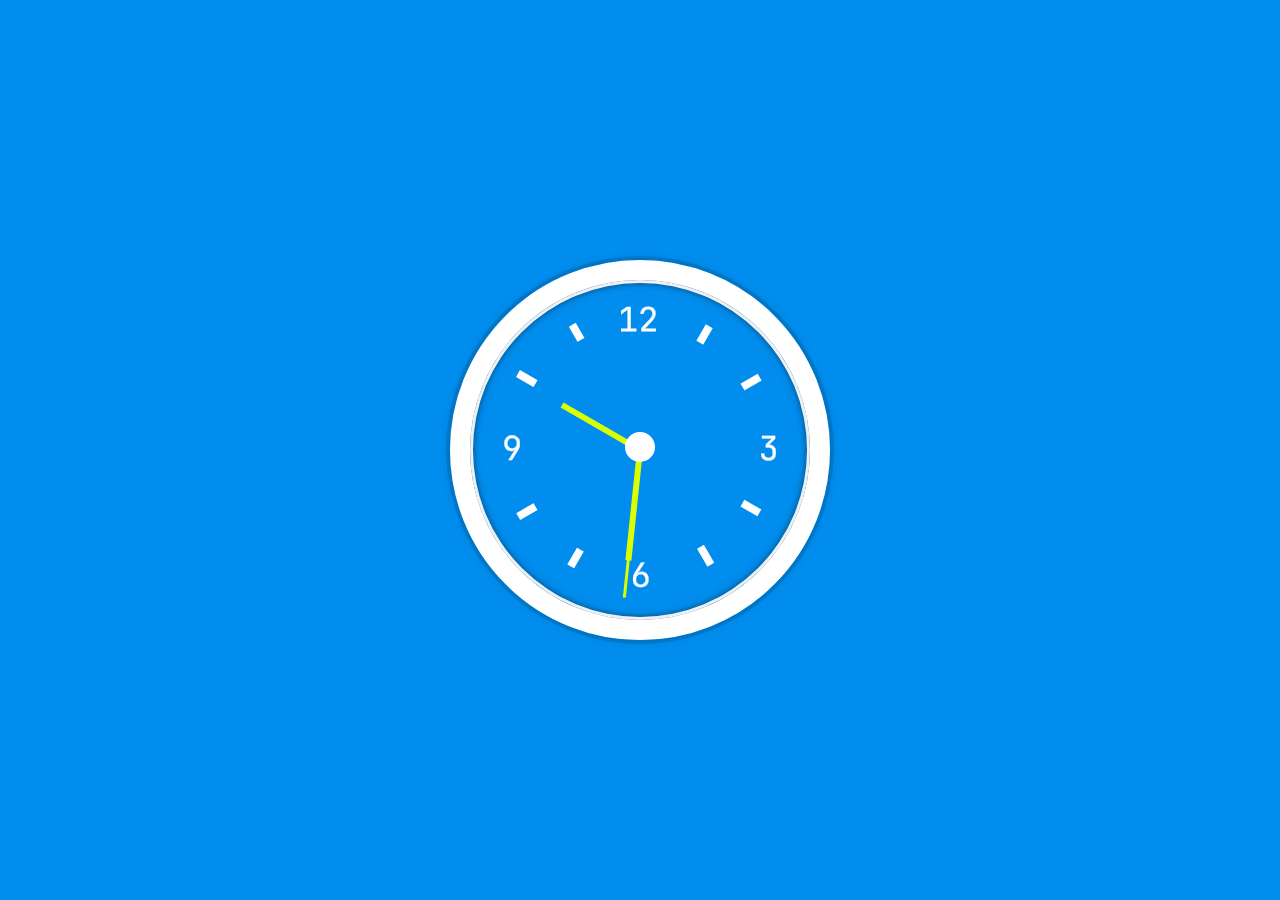
<file: index.html>
<!DOCTYPE html>
<html lang="en">
<head>
  <meta charset="UTF-8">
  <title>JS + CSS Clock</title>
  <link rel="icon" href="https://fav.farm/🔥" />
  <link rel="stylesheet" href="main.css">
</head>
<body>
    <div class="clock">
        <div class="clock-face">
            <div class="hand hour-hand"></div>
            <div class="hand min-hand"></div>
            <div class="hand second-hand"></div>
            <div class="blackdot"></div>
        </div>
    </div>
</body>
<script src="1.js"></script>
</html>
</file>
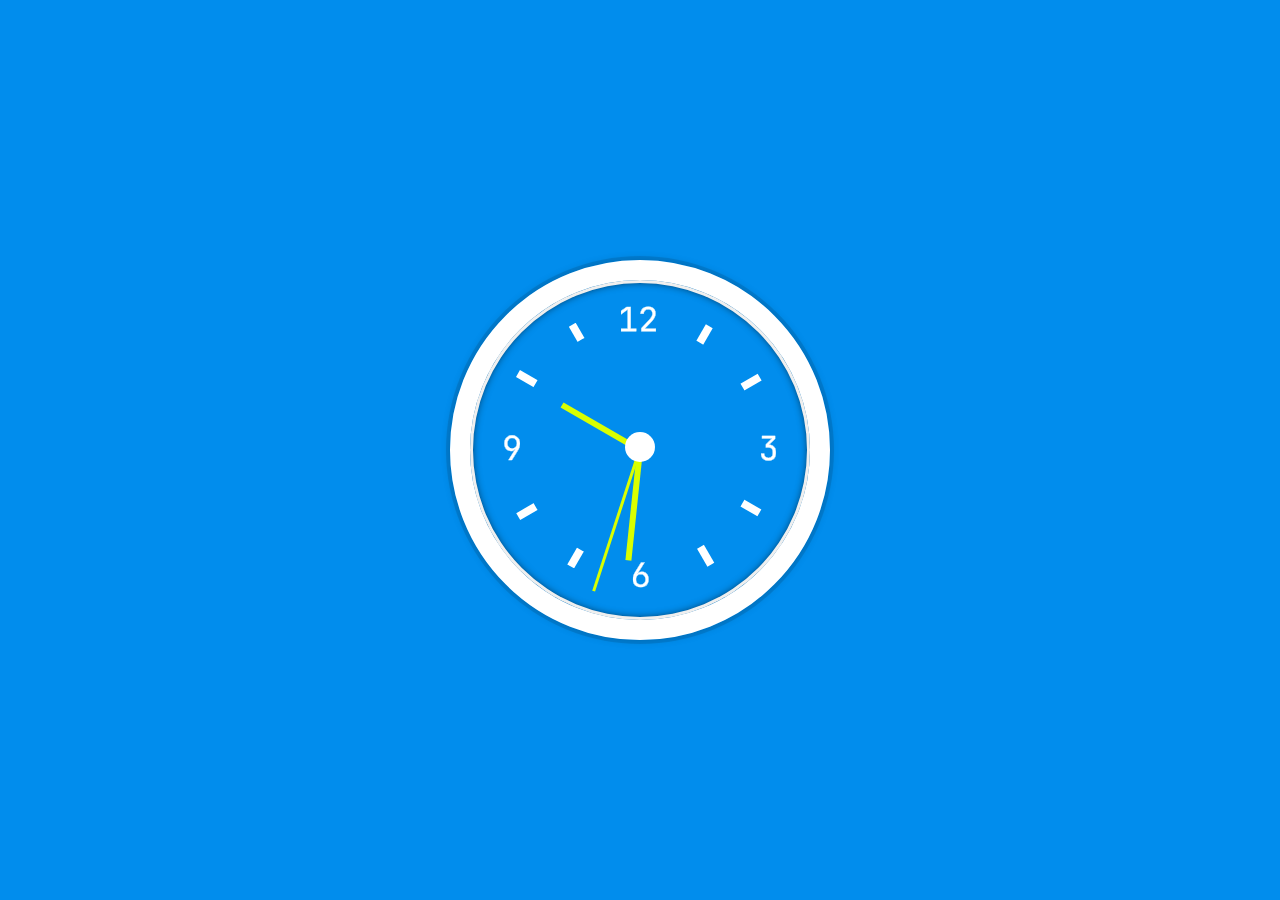
<file: index-START.html>
<!DOCTYPE html>
<html lang="en">
<head>
  <meta charset="UTF-8">
  <title>JS + CSS Clock</title>
  <link rel="icon" href="https://fav.farm/🔥" />
</head>
<body>


    <div class="clock">
        <div class="clock-face">
            <div class="hand hour-hand"></div>
            <div class="hand min-hand"></div>
            <div class="hand second-hand"></div>
            <div class="blackdot"></div>
        </div>
    </div>


    <style>
        
        html {
            background: #018DED; /*url(https://unsplash.it/1500/1000?image=881&blur=5)*/;
            background-size: cover;
            font-family: 'helvetica neue';
            text-align: center;
            font-size: 10px;
        }

        body {
            margin: 0;
            font-size: 2rem;
            display: flex;
            flex: 1;
            min-height: 100vh;
            align-items: center;
        }

        .clock {
            width: 30rem;
            height: 30rem;
            border: 20px solid white;
            border-radius: 50%;
            margin: 50px auto;
            position: relative;
            padding: 2rem;
            box-shadow:
                0 0 0 4px rgba(0,0,0,0.1),
                inset 0 0 0 3px #EFEFEF,
                inset 0 0 10px black,
                0 0 10px rgba(0,0,0,0.2);
        }

        .clock-face {
            position: relative;
            width: 100%;
            height: 100%;
            transform: translateY(-3px); /* account for the height of the clock hands */
            background-image: url('/assets/clock-face.svg');
            background-size: contain;
            background-repeat: no-repeat;
            background-position: center;
        }

        .hand {
            background: #d9ff00;
            position: absolute;
            top: 50%;
            left: 50%;
            transform-origin: 0%;
        }

        .second-hand {
            width: 50%;
            height: 3px;
            transform: rotate(65deg);
        }
        
        .min-hand {
            width: 37%;
            height: 6px;
            transform: rotate(45deg);
        }
        
        .hour-hand {
            width: 30%;
            height: 6px;
            transform: rotate(25deg);
        }

        .blackdot {
            width: 30px;
            height: 30px;
            background-color: white;
            border-radius: 50%;
            position: absolute;
            top: 50%;
            left: 50%;
            transform: translate(-15px, -15px);
        }

    </style>

    <script src="1.js">
    </script>
</body>
</html>
</file>
<file: main.css>
html {
    background: #018DED; /*url(https://unsplash.it/1500/1000?image=881&blur=5)*/;
    background-size: cover;
    font-family: 'helvetica neue';
    text-align: center;
    font-size: 10px;
}

body {
    margin: 0;
    font-size: 2rem;
    display: flex;
    flex: 1;
    min-height: 100vh;
    align-items: center;
}

.clock {
    width: 30rem;
    height: 30rem;
    border: 20px solid white;
    border-radius: 50%;
    margin: 50px auto;
    position: relative;
    padding: 2rem;
    box-shadow:
        0 0 0 4px rgba(0,0,0,0.1),
        inset 0 0 0 3px #EFEFEF,
        inset 0 0 10px black,
        0 0 10px rgba(0,0,0,0.2);
}

.clock-face {
    position: relative;
    width: 100%;
    height: 100%;
    transform: translateY(-3px); /* account for the height of the clock hands */
    background-image: url('/assets/clock-face.svg');
    background-size: contain;
    background-repeat: no-repeat;
    background-position: center;
}

.hand {
    background: #d9ff00;
    position: absolute;
    top: 50%;
    left: 50%;
    transform-origin: 0%;
    transition: transform .5s cubic-bezier(.24,1.92,.83,.67);
}

.second-hand {
    width: 50%;
    height: 3px;
    transform: rotate(65deg);
}

.min-hand {
    width: 37%;
    height: 6px;
    transform: rotate(45deg);
}

.hour-hand {
    width: 30%;
    height: 6px;
    transform: rotate(25deg);
}

.blackdot {
    width: 30px;
    height: 30px;
    background-color: white;
    border-radius: 50%;
    position: absolute;
    top: 50%;
    left: 50%;
    transform: translate(-15px, -15px);
}
</file>
